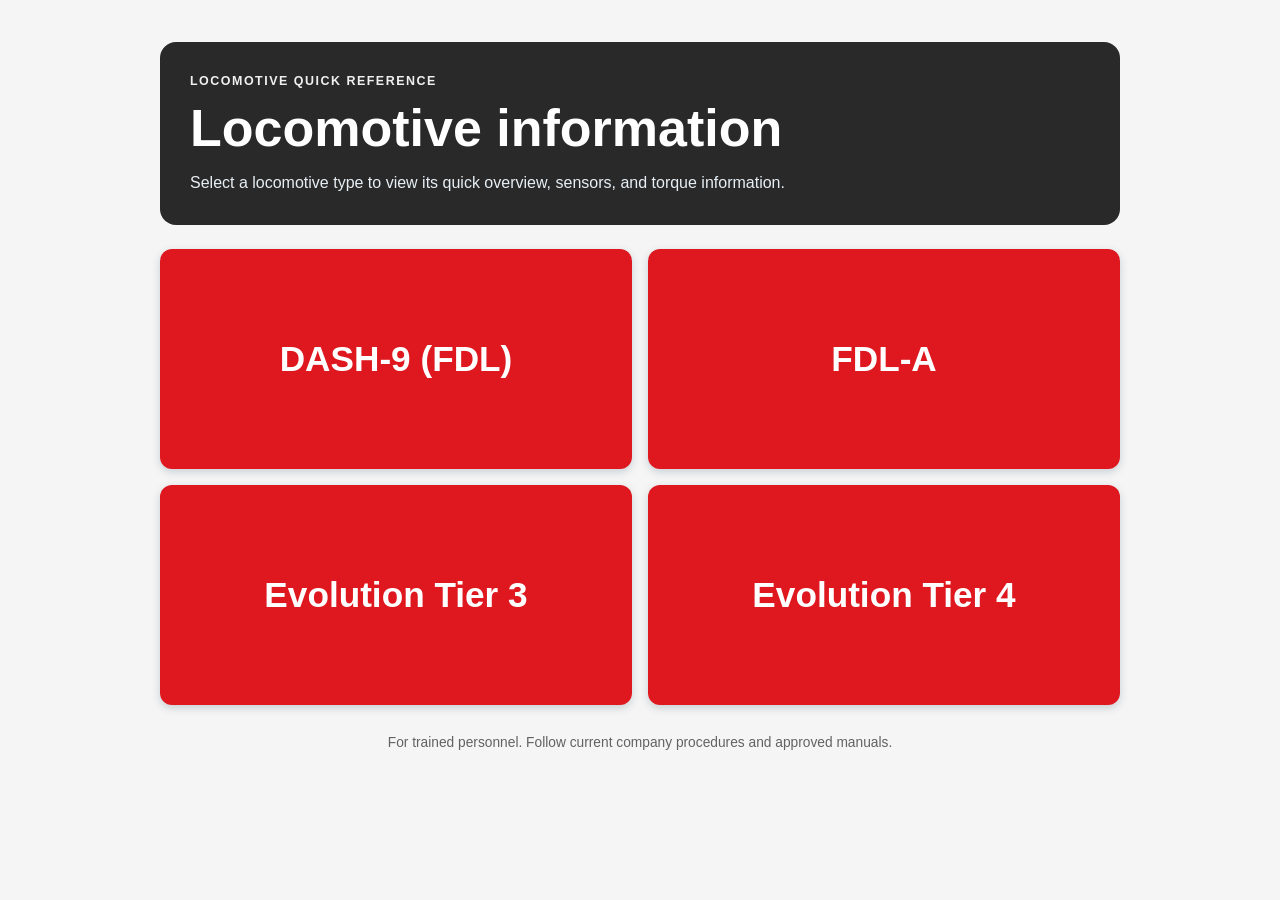
<file: index.html>
<!doctype html>
<html lang="en">
<head>
  <meta charset="utf-8">
  <meta name="viewport" content="width=device-width, initial-scale=1">
  <meta name="description" content="Locomotive engine quick reference">
  <title>Locomotive Quick Reference</title>
  <link rel="stylesheet" href="styles.css">
</head>
<body>
  <main class="page home-page">
    <header class="hero">
      <p class="eyebrow">LOCOMOTIVE QUICK REFERENCE</p>
      <h1>Locomotive information</h1>
      <p>Select a locomotive type to view its quick overview, sensors, and torque information.</p>
    </header>

    <nav class="engine-grid" aria-label="Engine types">
      <a class="engine-card" href="fdl.html"><strong>DASH-9 (FDL)</strong></a>
      <a class="engine-card" href="fdl-a.html"><strong>FDL-A</strong></a>
      <a class="engine-card" href="evolution-tier-3.html"><strong>Evolution Tier 3</strong></a>
      <a class="engine-card" href="evolution-tier-4.html"><strong>Evolution Tier 4</strong></a>
    </nav>

    <p class="footer-note">For trained personnel. Follow current company procedures and approved manuals.</p>
  </main>
</body>
</html>
</file>
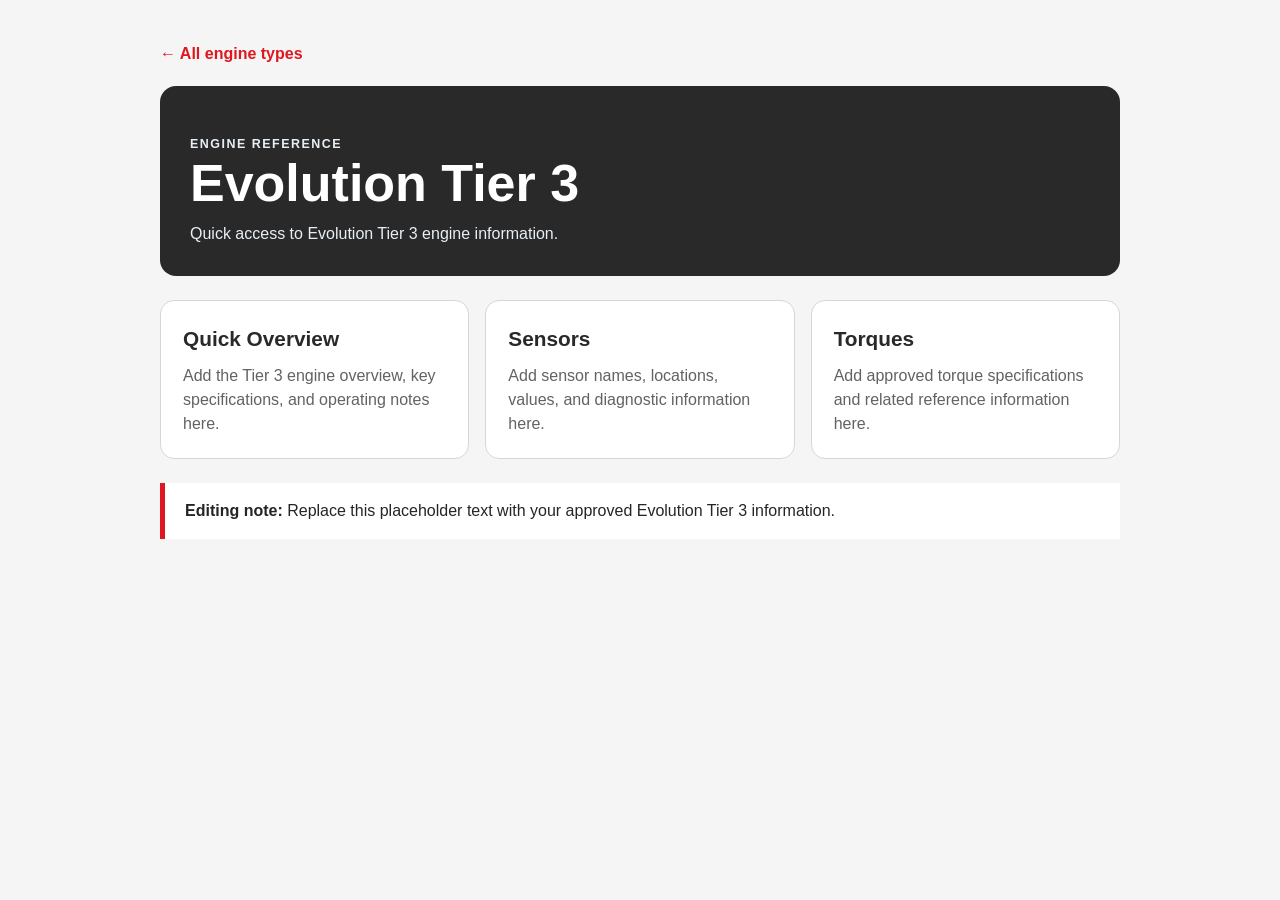
<file: evolution-tier-3.html>
<!doctype html>
<html lang="en">
<head><meta charset="utf-8"><meta name="viewport" content="width=device-width, initial-scale=1"><title>Evolution Tier 3 | Locomotive Quick Reference</title><link rel="stylesheet" href="styles.css"></head>
<body><main class="page"><a class="back-link" href="index.html">← All engine types</a><header class="page-header"><div><p class="eyebrow">ENGINE REFERENCE</p><h1>Evolution Tier 3</h1><p>Quick access to Evolution Tier 3 engine information.</p></div></header><div class="section-grid"><section class="info-section"><h2>Quick Overview</h2><p>Add the Tier 3 engine overview, key specifications, and operating notes here.</p></section><section class="info-section"><h2>Sensors</h2><p>Add sensor names, locations, values, and diagnostic information here.</p></section><section class="info-section"><h2>Torques</h2><p>Add approved torque specifications and related reference information here.</p></section></div><p class="edit-note"><strong>Editing note:</strong> Replace this placeholder text with your approved Evolution Tier 3 information.</p></main></body>
</html>
</file>
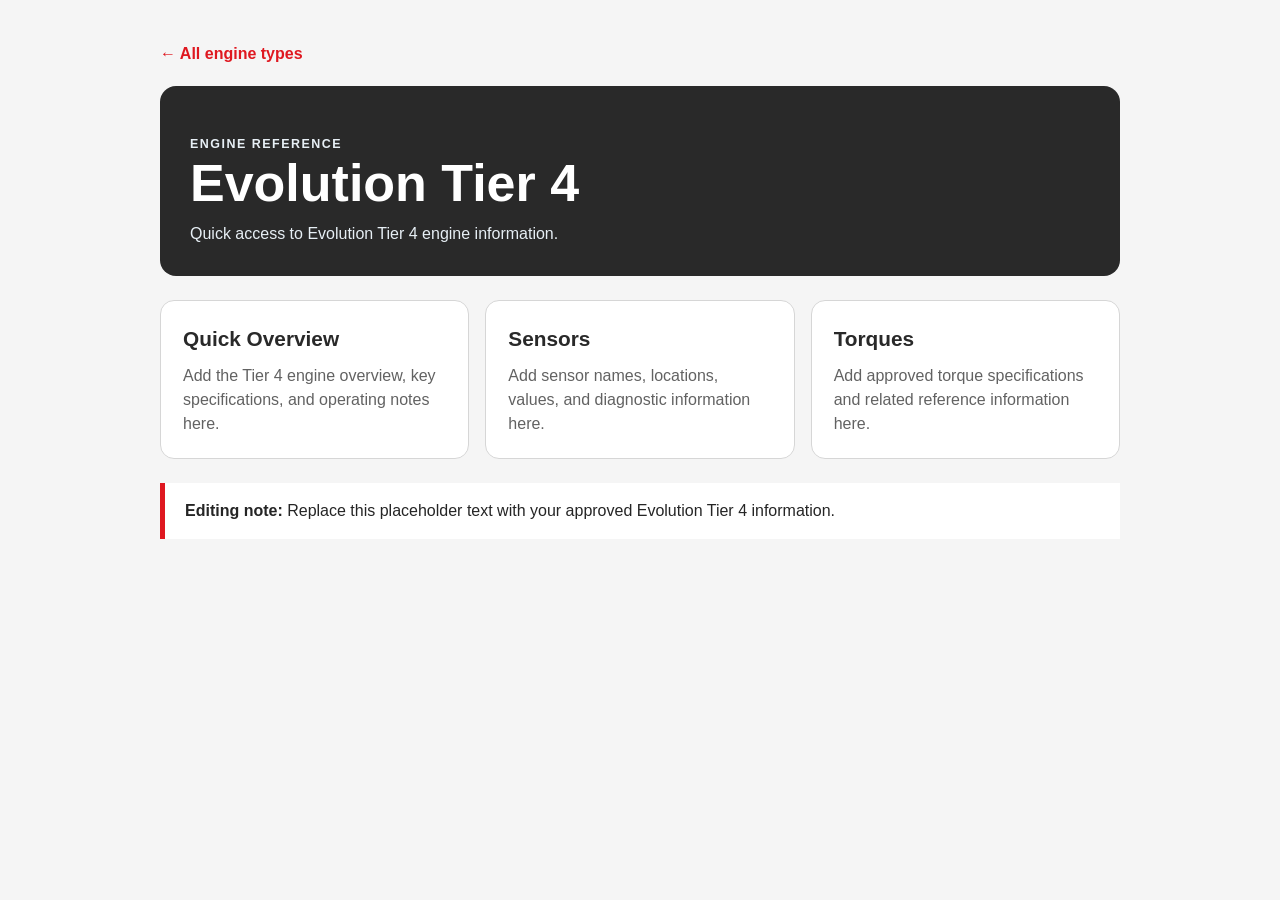
<file: evolution-tier-4.html>
<!doctype html>
<html lang="en">
<head><meta charset="utf-8"><meta name="viewport" content="width=device-width, initial-scale=1"><title>Evolution Tier 4 | Locomotive Quick Reference</title><link rel="stylesheet" href="styles.css"></head>
<body><main class="page"><a class="back-link" href="index.html">← All engine types</a><header class="page-header"><div><p class="eyebrow">ENGINE REFERENCE</p><h1>Evolution Tier 4</h1><p>Quick access to Evolution Tier 4 engine information.</p></div></header><div class="section-grid"><section class="info-section"><h2>Quick Overview</h2><p>Add the Tier 4 engine overview, key specifications, and operating notes here.</p></section><section class="info-section"><h2>Sensors</h2><p>Add sensor names, locations, values, and diagnostic information here.</p></section><section class="info-section"><h2>Torques</h2><p>Add approved torque specifications and related reference information here.</p></section></div><p class="edit-note"><strong>Editing note:</strong> Replace this placeholder text with your approved Evolution Tier 4 information.</p></main></body>
</html>
</file>
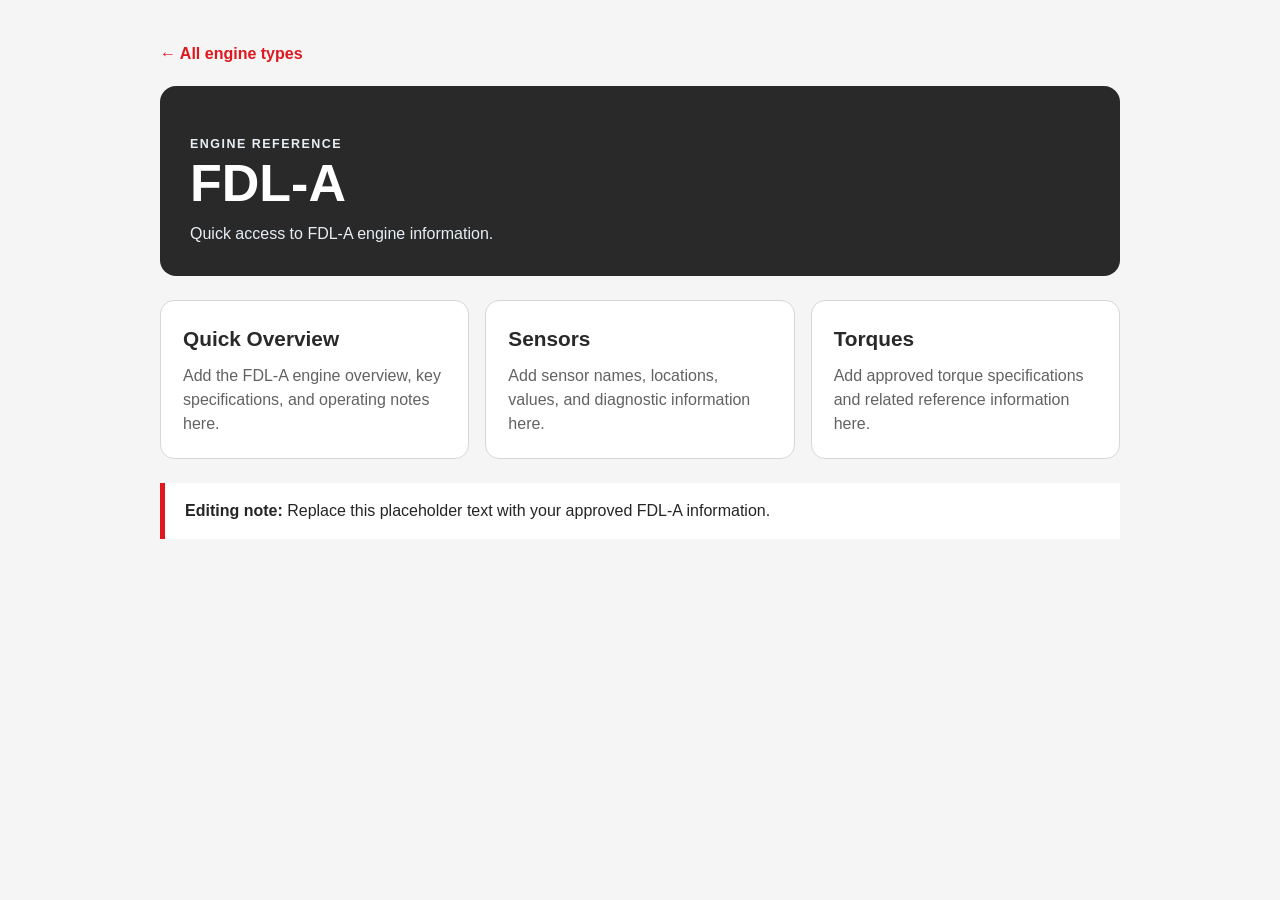
<file: fdl-a.html>
<!doctype html>
<html lang="en">
<head><meta charset="utf-8"><meta name="viewport" content="width=device-width, initial-scale=1"><title>FDL-A | Locomotive Quick Reference</title><link rel="stylesheet" href="styles.css"></head>
<body><main class="page"><a class="back-link" href="index.html">← All engine types</a><header class="page-header"><div><p class="eyebrow">ENGINE REFERENCE</p><h1>FDL-A</h1><p>Quick access to FDL-A engine information.</p></div></header><div class="section-grid"><section class="info-section"><h2>Quick Overview</h2><p>Add the FDL-A engine overview, key specifications, and operating notes here.</p></section><section class="info-section"><h2>Sensors</h2><p>Add sensor names, locations, values, and diagnostic information here.</p></section><section class="info-section"><h2>Torques</h2><p>Add approved torque specifications and related reference information here.</p></section></div><p class="edit-note"><strong>Editing note:</strong> Replace this placeholder text with your approved FDL-A information.</p></main></body>
</html>
</file>
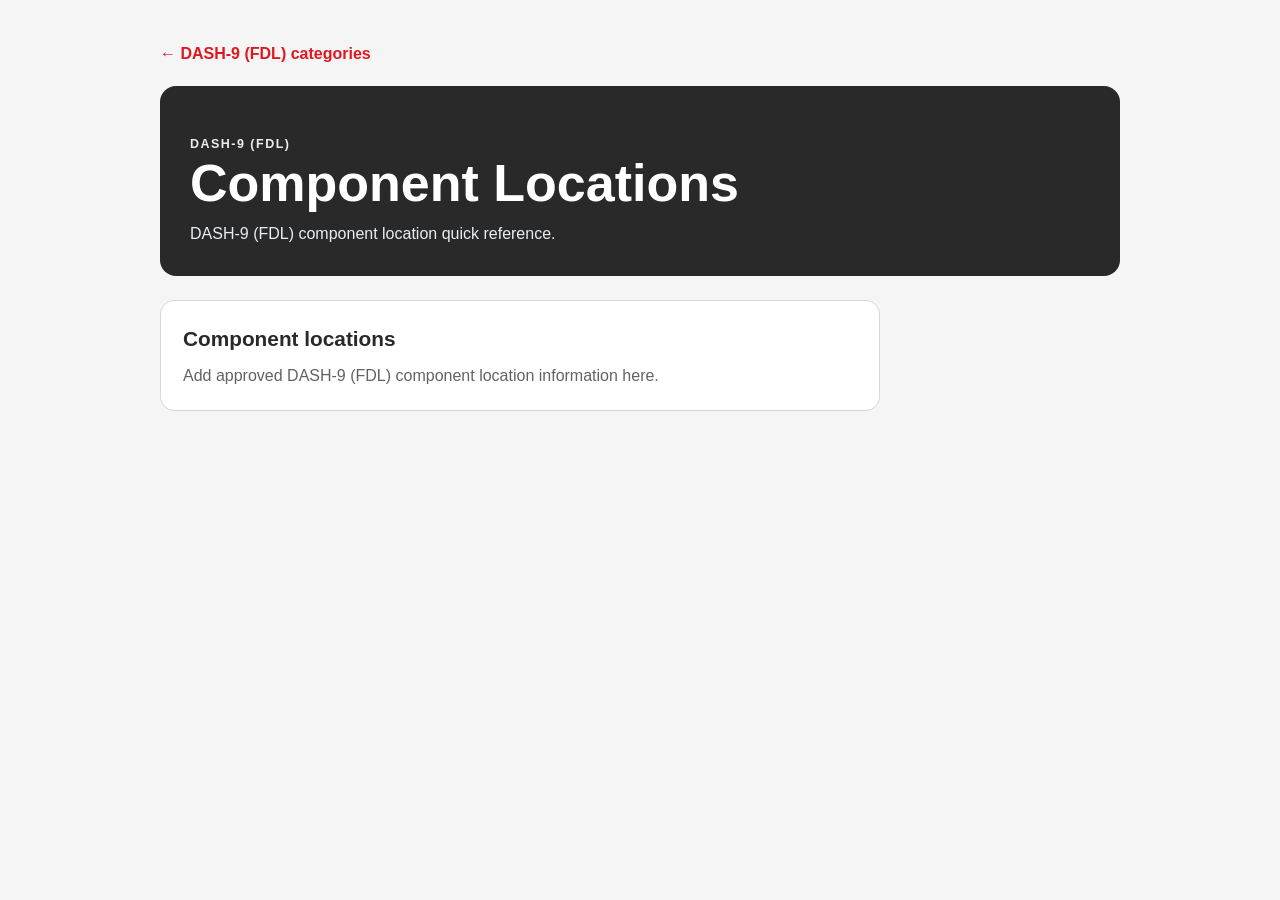
<file: fdl-component-locations.html>
<!doctype html>
<html lang="en">
<head><meta charset="utf-8"><meta name="viewport" content="width=device-width, initial-scale=1"><title>DASH-9 (FDL) Component Locations | Locomotive Quick Reference</title><link rel="stylesheet" href="styles.css"></head>
<body><main class="page"><a class="back-link" href="fdl.html">← DASH-9 (FDL) categories</a><header class="page-header"><div><p class="eyebrow">DASH-9 (FDL)</p><h1>Component Locations</h1><p>DASH-9 (FDL) component location quick reference.</p></div></header><section class="info-section single-section"><h2>Component locations</h2><p>Add approved DASH-9 (FDL) component location information here.</p></section></main></body>
</html>
</file>
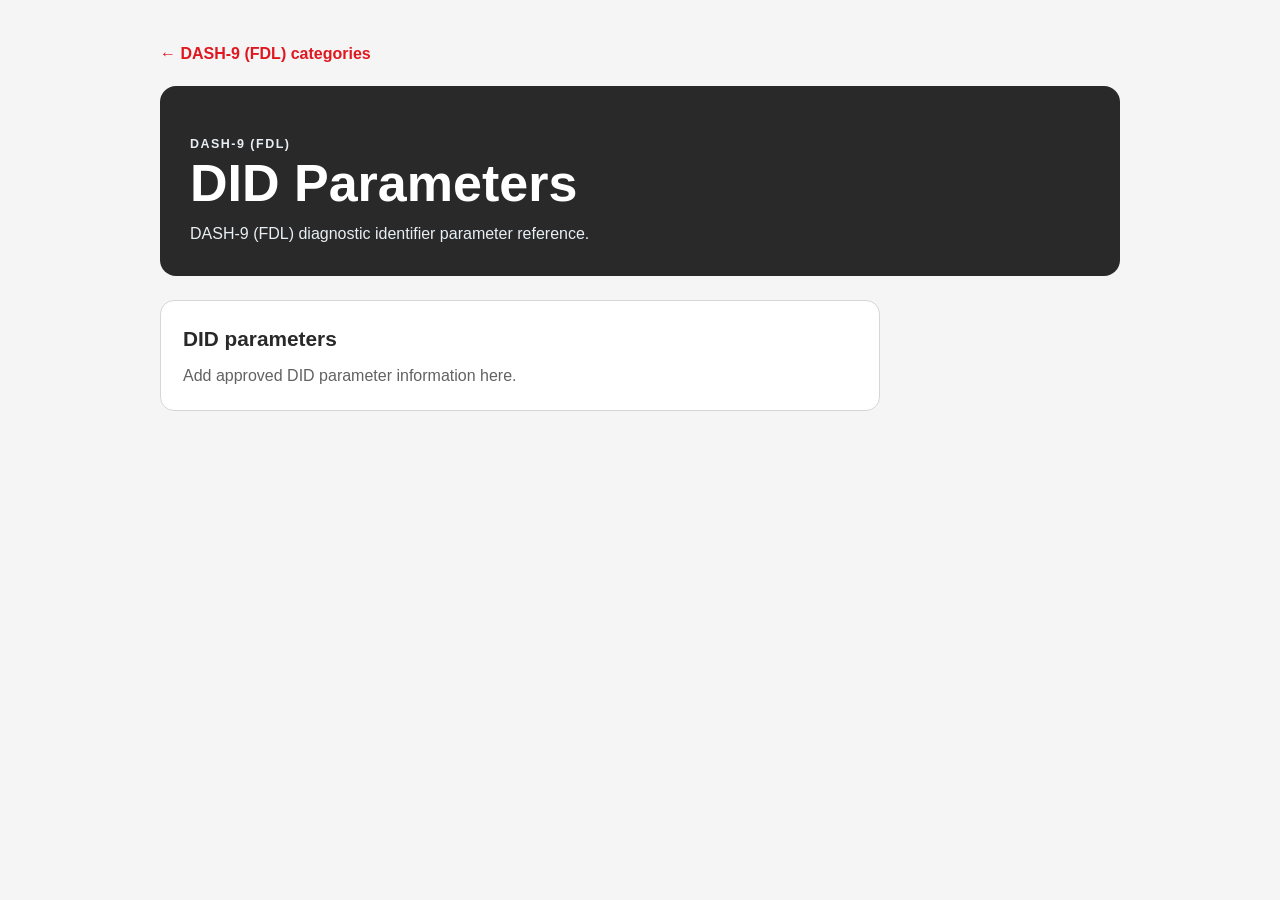
<file: fdl-did-parameters.html>
<!doctype html>
<html lang="en">
<head><meta charset="utf-8"><meta name="viewport" content="width=device-width, initial-scale=1"><title>DASH-9 (FDL) DID Parameters | Locomotive Quick Reference</title><link rel="stylesheet" href="styles.css"></head>
<body><main class="page"><a class="back-link" href="fdl.html">← DASH-9 (FDL) categories</a><header class="page-header"><div><p class="eyebrow">DASH-9 (FDL)</p><h1>DID Parameters</h1><p>DASH-9 (FDL) diagnostic identifier parameter reference.</p></div></header><section class="info-section single-section"><h2>DID parameters</h2><p>Add approved DID parameter information here.</p></section></main></body>
</html>
</file>
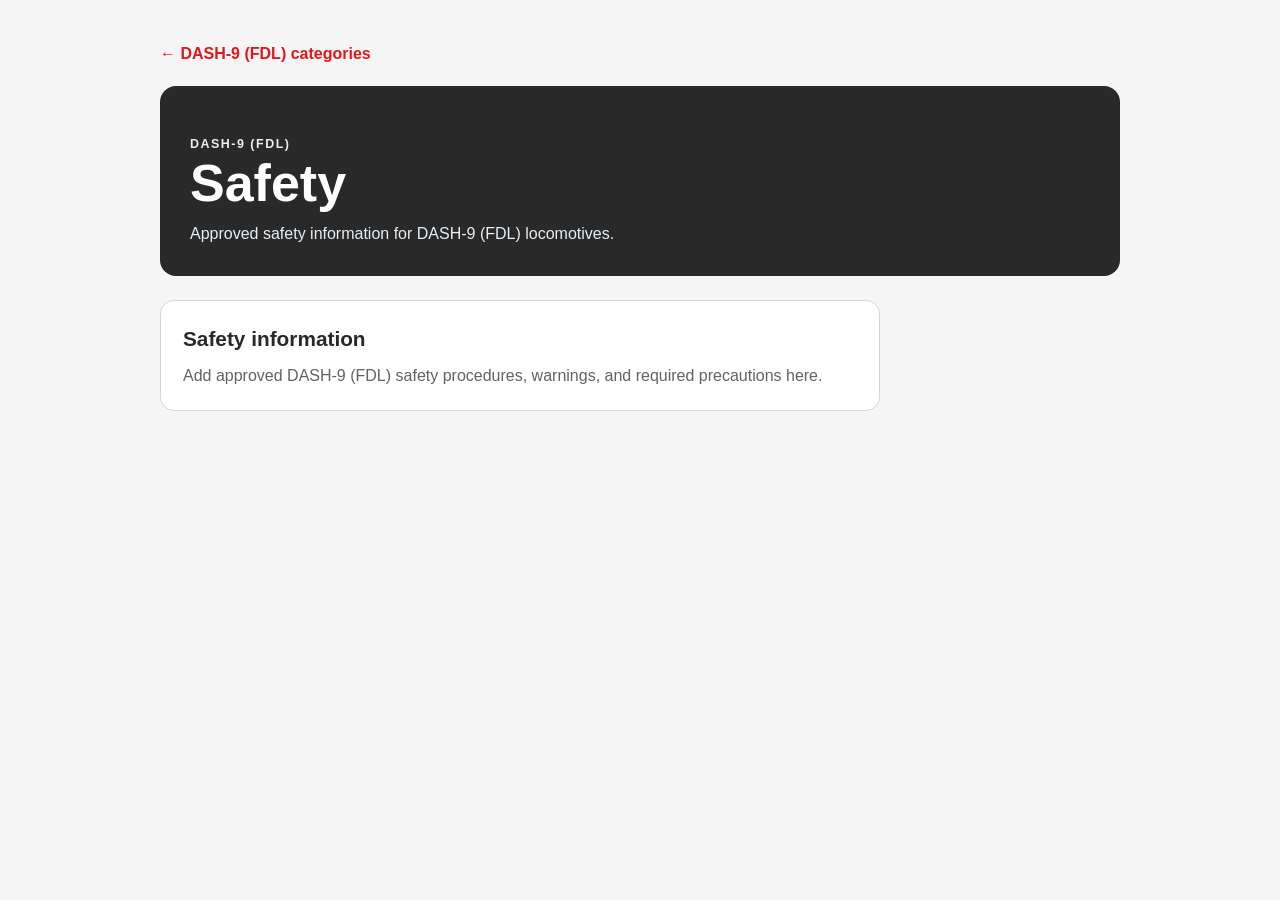
<file: fdl-safety.html>
<!doctype html>
<html lang="en">
<head><meta charset="utf-8"><meta name="viewport" content="width=device-width, initial-scale=1"><title>DASH-9 (FDL) Safety | Locomotive Quick Reference</title><link rel="stylesheet" href="styles.css"></head>
<body><main class="page"><a class="back-link" href="fdl.html">← DASH-9 (FDL) categories</a><header class="page-header"><div><p class="eyebrow">DASH-9 (FDL)</p><h1>Safety</h1><p>Approved safety information for DASH-9 (FDL) locomotives.</p></div></header><section class="info-section single-section"><h2>Safety information</h2><p>Add approved DASH-9 (FDL) safety procedures, warnings, and required precautions here.</p></section></main></body>
</html>
</file>
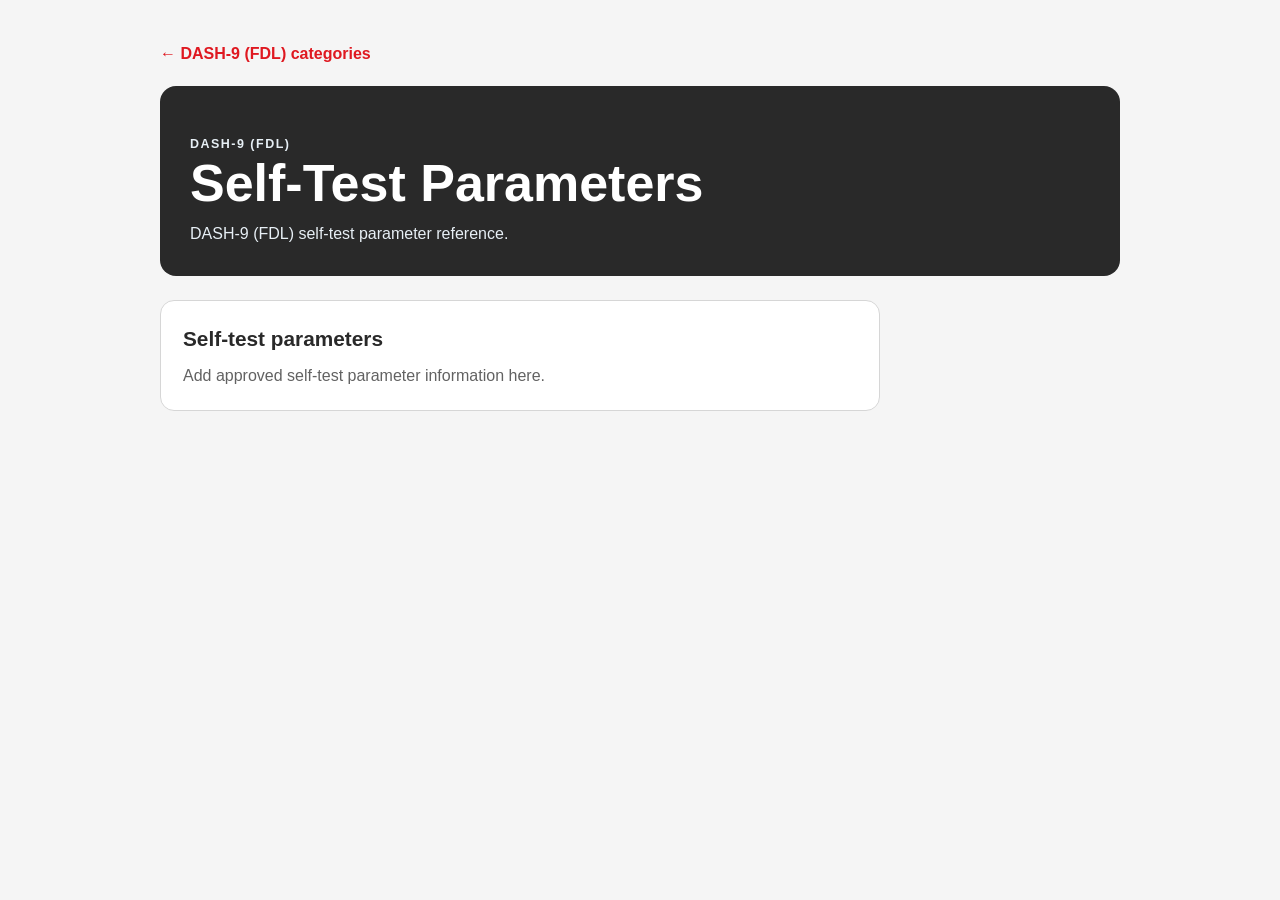
<file: fdl-self-test-parameters.html>
<!doctype html>
<html lang="en">
<head><meta charset="utf-8"><meta name="viewport" content="width=device-width, initial-scale=1"><title>DASH-9 (FDL) Self-Test Parameters | Locomotive Quick Reference</title><link rel="stylesheet" href="styles.css"></head>
<body><main class="page"><a class="back-link" href="fdl.html">← DASH-9 (FDL) categories</a><header class="page-header"><div><p class="eyebrow">DASH-9 (FDL)</p><h1>Self-Test Parameters</h1><p>DASH-9 (FDL) self-test parameter reference.</p></div></header><section class="info-section single-section"><h2>Self-test parameters</h2><p>Add approved self-test parameter information here.</p></section></main></body>
</html>
</file>
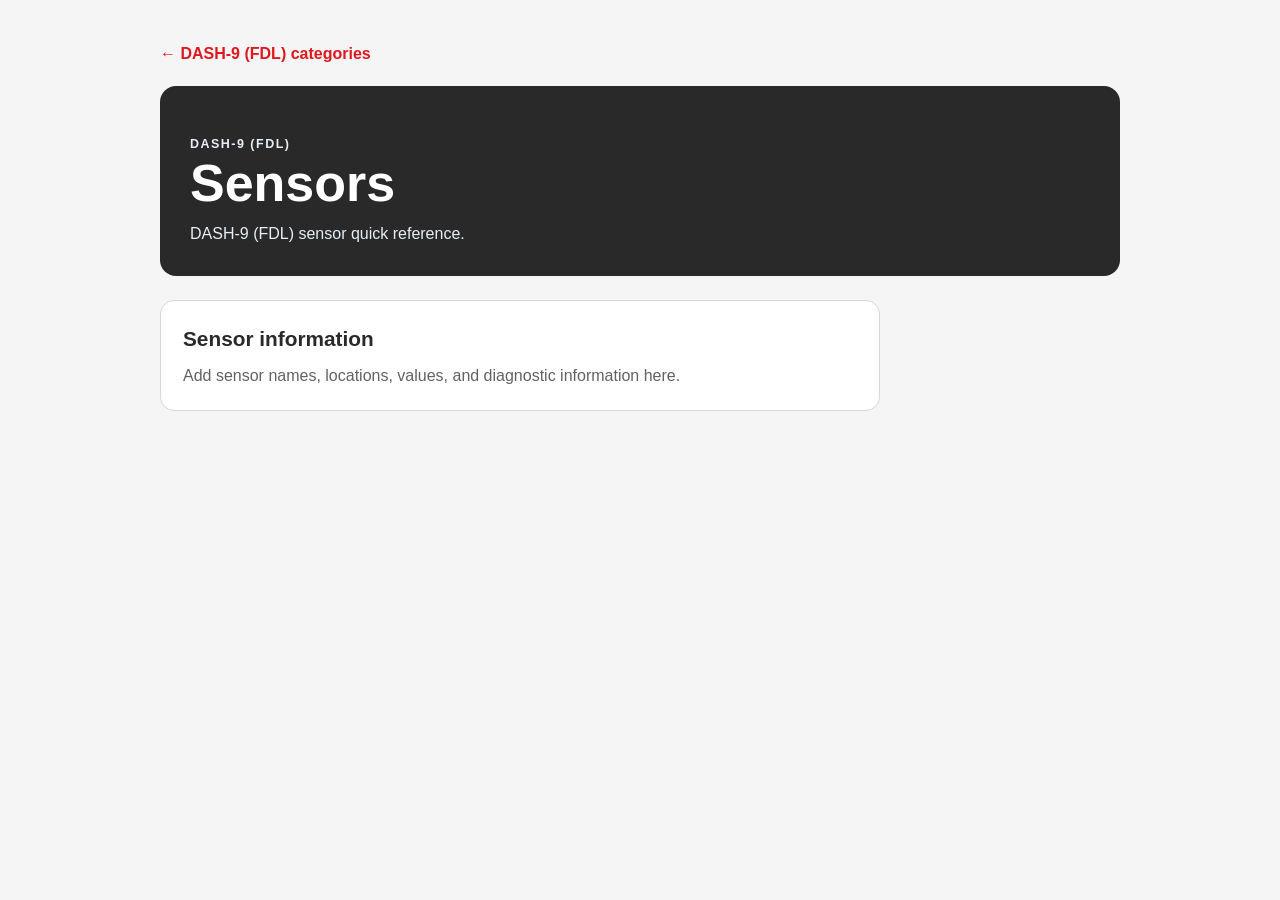
<file: fdl-sensors.html>
<!doctype html>
<html lang="en">
<head><meta charset="utf-8"><meta name="viewport" content="width=device-width, initial-scale=1"><title>DASH-9 (FDL) Sensors | Locomotive Quick Reference</title><link rel="stylesheet" href="styles.css"></head>
<body><main class="page"><a class="back-link" href="fdl.html">← DASH-9 (FDL) categories</a><header class="page-header"><div><p class="eyebrow">DASH-9 (FDL)</p><h1>Sensors</h1><p>DASH-9 (FDL) sensor quick reference.</p></div></header><section class="info-section single-section"><h2>Sensor information</h2><p>Add sensor names, locations, values, and diagnostic information here.</p></section></main></body>
</html>
</file>
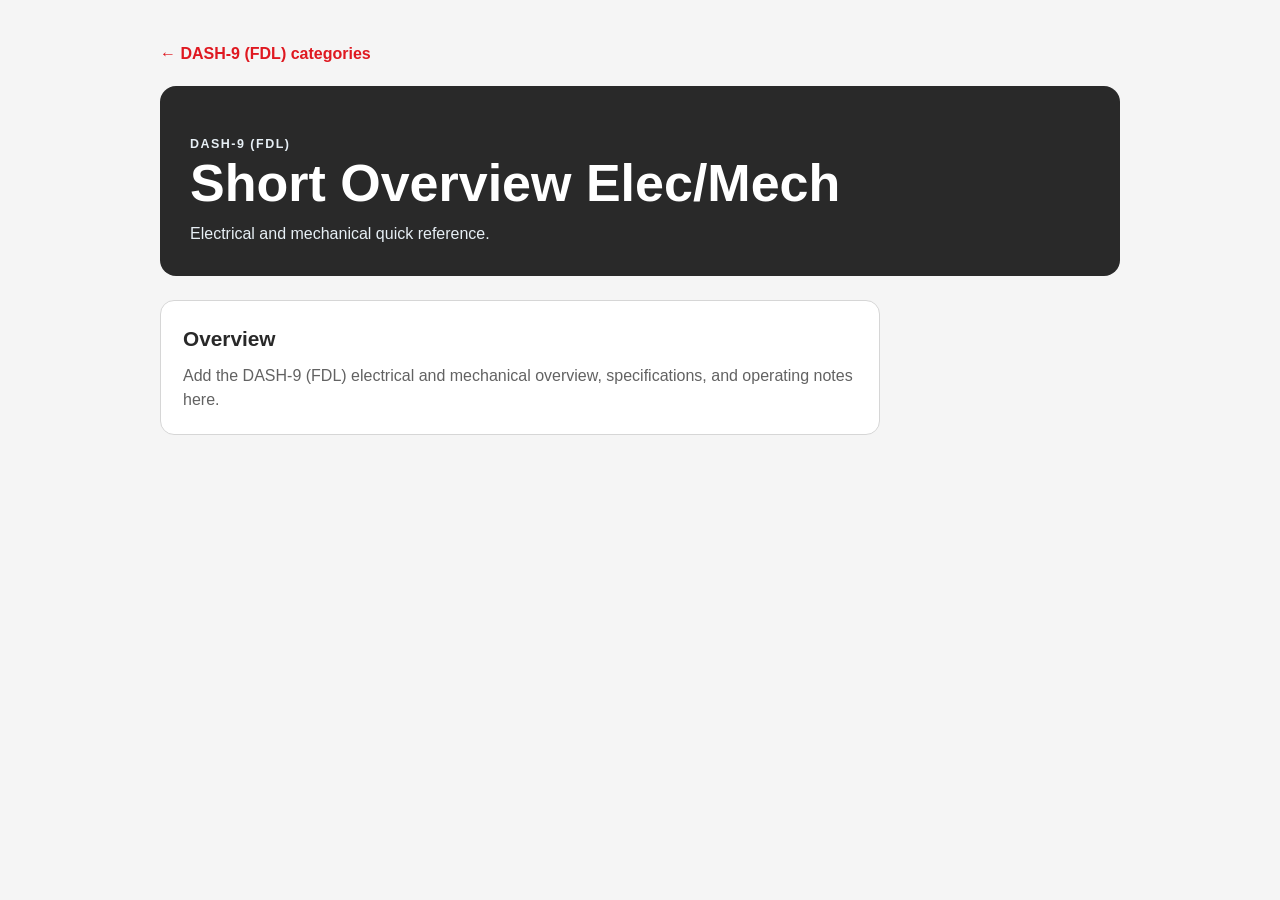
<file: fdl-short-overview.html>
<!doctype html>
<html lang="en">
<head><meta charset="utf-8"><meta name="viewport" content="width=device-width, initial-scale=1"><title>DASH-9 (FDL) Overview | Locomotive Quick Reference</title><link rel="stylesheet" href="styles.css"></head>
<body><main class="page"><a class="back-link" href="fdl.html">← DASH-9 (FDL) categories</a><header class="page-header"><div><p class="eyebrow">DASH-9 (FDL)</p><h1>Short Overview Elec/Mech</h1><p>Electrical and mechanical quick reference.</p></div></header><section class="info-section single-section"><h2>Overview</h2><p>Add the DASH-9 (FDL) electrical and mechanical overview, specifications, and operating notes here.</p></section></main></body>
</html>
</file>
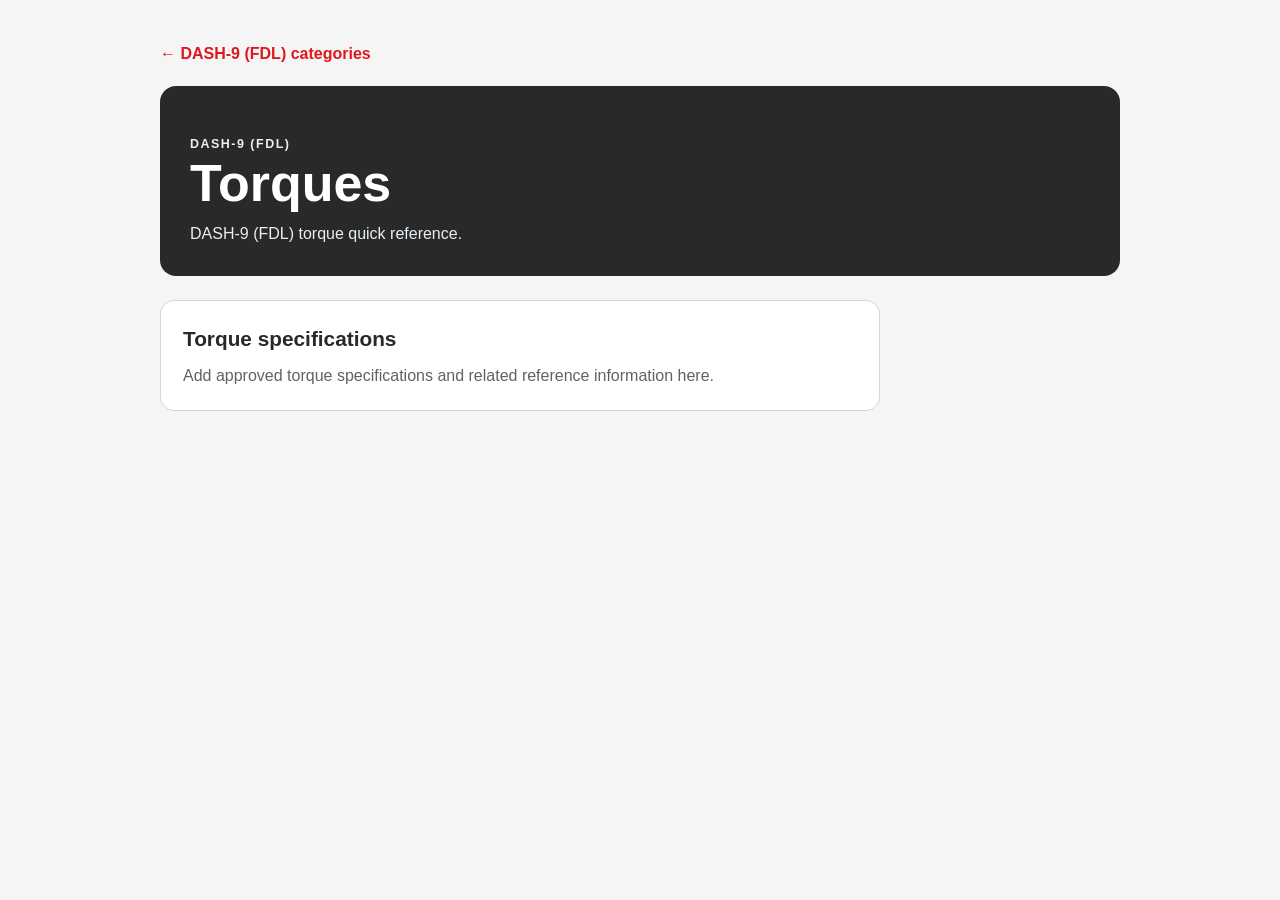
<file: fdl-torques.html>
<!doctype html>
<html lang="en">
<head><meta charset="utf-8"><meta name="viewport" content="width=device-width, initial-scale=1"><title>DASH-9 (FDL) Torques | Locomotive Quick Reference</title><link rel="stylesheet" href="styles.css"></head>
<body><main class="page"><a class="back-link" href="fdl.html">← DASH-9 (FDL) categories</a><header class="page-header"><div><p class="eyebrow">DASH-9 (FDL)</p><h1>Torques</h1><p>DASH-9 (FDL) torque quick reference.</p></div></header><section class="info-section single-section"><h2>Torque specifications</h2><p>Add approved torque specifications and related reference information here.</p></section></main></body>
</html>
</file>
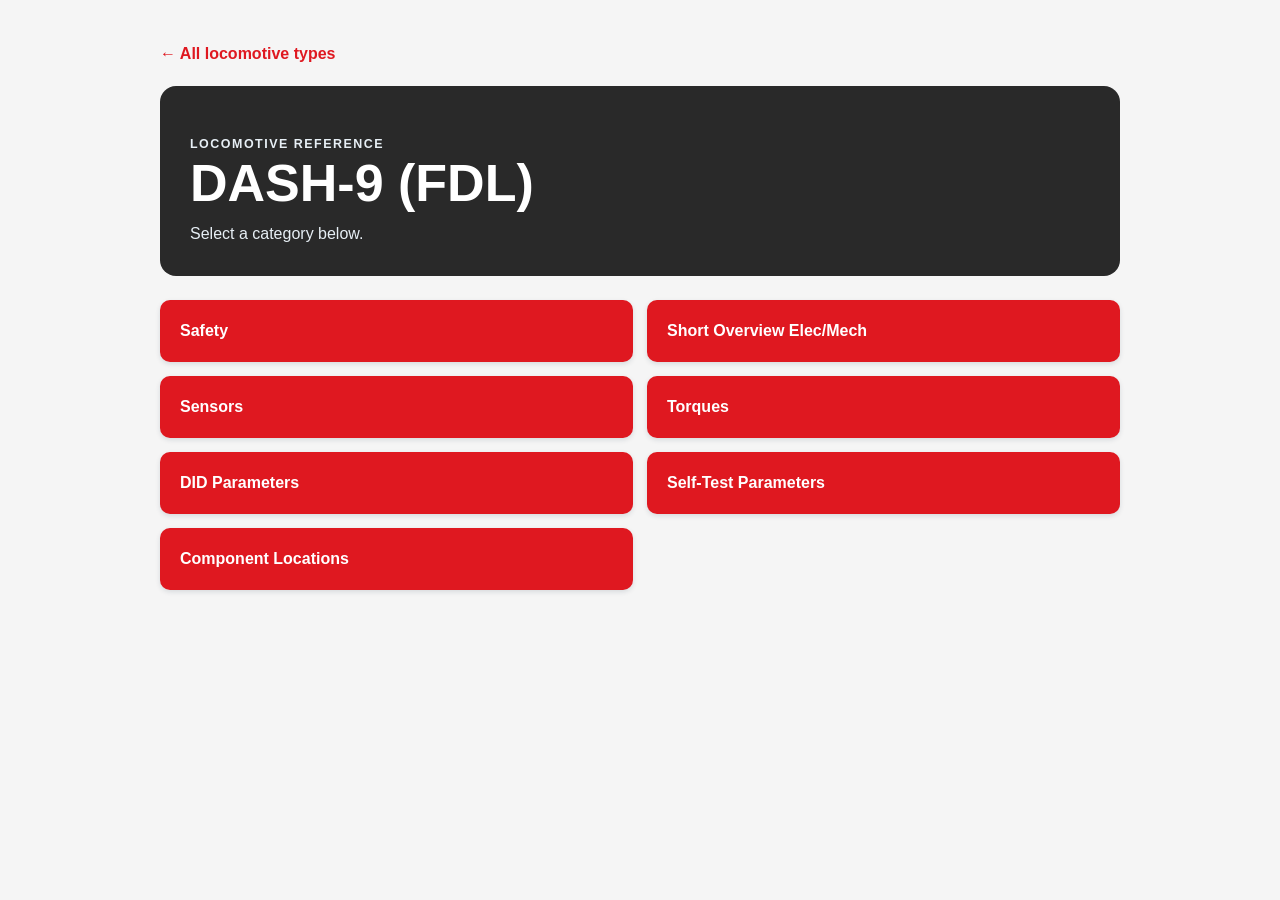
<file: fdl.html>
<!doctype html>
<html lang="en">
<head><meta charset="utf-8"><meta name="viewport" content="width=device-width, initial-scale=1"><title>DASH-9 (FDL) | Locomotive Quick Reference</title><link rel="stylesheet" href="styles.css"></head>
<body><main class="page"><a class="back-link" href="index.html">← All locomotive types</a><header class="page-header"><div><p class="eyebrow">LOCOMOTIVE REFERENCE</p><h1>DASH-9 (FDL)</h1><p>Select a category below.</p></div></header><nav class="topic-menu" aria-label="DASH-9 FDL categories"><a href="fdl-safety.html">Safety</a><a href="fdl-short-overview.html">Short Overview Elec/Mech</a><a href="fdl-sensors.html">Sensors</a><a href="fdl-torques.html">Torques</a><a href="fdl-did-parameters.html">DID Parameters</a><a href="fdl-self-test-parameters.html">Self-Test Parameters</a><a href="fdl-component-locations.html">Component Locations</a></nav></main></body>
</html>
</file>
<file: styles.css>
:root {
  --navy: #292929;
  --blue: #df1820;
  --yellow: #f0f0f0;
  --paper: #f5f5f5;
  --ink: #252525;
  --muted: #626262;
  --line: #d6d6d6;
}

* { box-sizing: border-box; }

body {
  margin: 0;
  color: var(--ink);
  background: var(--paper);
  font-family: Arial, Helvetica, sans-serif;
  line-height: 1.5;
}

.page { width: min(100% - 32px, 960px); margin: 0 auto; padding: 42px 0 32px; }

.hero, .page-header {
  padding: 30px;
  color: white;
  background: var(--navy);
  border-radius: 16px;
}

.eyebrow { margin: 0 0 8px; color: var(--yellow); font-size: .78rem; font-weight: 700; letter-spacing: .12em; }
h1 { margin: 0; font-size: clamp(2rem, 6vw, 3.25rem); line-height: 1.12; }
.hero > p:last-child { max-width: 600px; margin: 14px 0 0; color: #e7eff5; }

.engine-grid { display: grid; grid-template-columns: repeat(2, minmax(0, 1fr)); gap: 16px; margin: 24px 0; }
.engine-card {
  display: flex; min-height: 220px; padding: 30px; align-items: center; flex-direction: column; justify-content: center;
  color: white; text-align: center; text-decoration: none; background: var(--blue); border: 0; border-radius: 12px;
  box-shadow: 0 3px 8px #102a4330; transition: transform .15s ease, box-shadow .15s ease, background .15s ease;
}
.engine-card:hover, .engine-card:focus-visible { background: var(--navy); box-shadow: 0 7px 18px #102a4340; transform: translateY(-3px); }
.engine-card span { color: var(--blue); font-weight: 700; font-size: .85rem; }
.engine-card strong { font-size: clamp(1.7rem, 4vw, 2.2rem); }
.engine-card small { color: var(--muted); }
.footer-note { margin: 28px 0 0; color: var(--muted); font-size: .86rem; text-align: center; }

.back-link { display: inline-block; margin-bottom: 20px; color: var(--blue); font-weight: 700; text-decoration: none; }
.back-link:hover { text-decoration: underline; }
.page-header { display: flex; align-items: end; min-height: 190px; }
.page-header p { margin: 10px 0 0; color: #e7eff5; }
.topic-menu { display: grid; grid-template-columns: repeat(2, minmax(0, 1fr)); gap: 14px; margin-top: 24px; }
.topic-menu a { padding: 19px 20px; color: white; font-weight: 700; text-decoration: none; background: var(--blue); border-radius: 10px; box-shadow: 0 2px 5px #102a4320; }
.topic-menu a:hover, .topic-menu a:focus-visible { background: var(--navy); }
.topic-details { display: grid; gap: 16px; margin-top: 24px; }
.topic-details .info-section { scroll-margin-top: 20px; }
.single-section { max-width: 720px; margin-top: 24px; }
.section-grid { display: grid; grid-template-columns: repeat(3, minmax(0, 1fr)); gap: 16px; margin-top: 24px; }
.info-section { padding: 22px; background: white; border: 1px solid var(--line); border-radius: 14px; }
.info-section h2 { margin: 0 0 10px; color: var(--navy); font-size: 1.3rem; }
.info-section p { margin: 0; color: var(--muted); }
.edit-note { margin-top: 24px; padding: 16px 20px; border-left: 5px solid var(--blue); background: #fff; }

@media (max-width: 640px) {
  .page { width: min(100% - 24px, 960px); padding-top: 24px; }
  .hero, .page-header { padding: 24px; border-radius: 12px; }
  .engine-grid, .section-grid, .topic-menu { grid-template-columns: 1fr; }
  .engine-card { min-height: 175px; }
}
</file>
